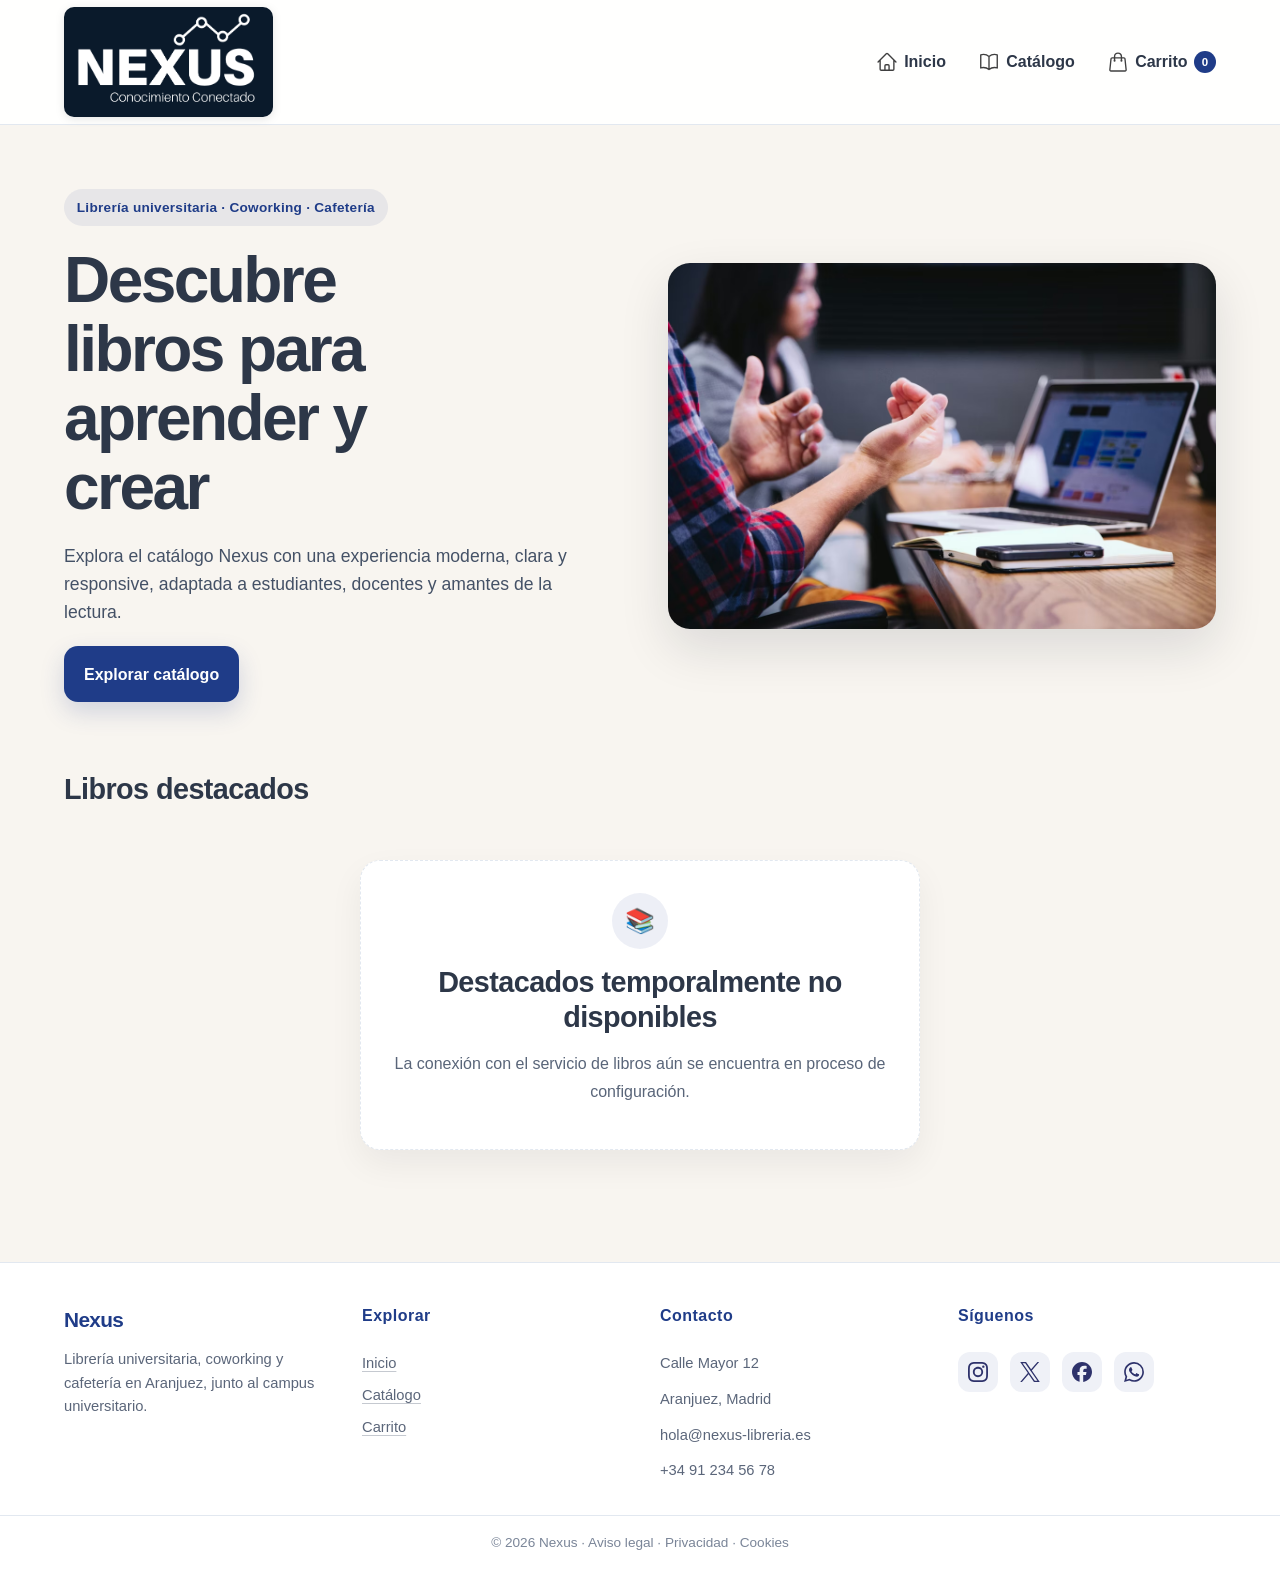
<file: Actividad 1/Proyecto/nexus-responsive/index.html>
<!DOCTYPE html>

<html lang="es">

  <head>
    <meta charset="UTF-8">
    <meta name="viewport" content="width=device-width, initial-scale=1.0">
    <title>Nexus - Librería Universitaria</title>
    <link rel="icon" type="image/x-icon" href="assets/img/logo/favicon.ico">
    <link rel="stylesheet" href="css/reset.css">
    <link rel="stylesheet" href="css/variables.css">
    <link rel="stylesheet" href="css/base.css">
    <link rel="stylesheet" href="css/layout.css">
    <link rel="stylesheet" href="css/components.css">
    <link rel="stylesheet" href="css/pages.css">
    <link rel="stylesheet" href="css/responsive.css">
  </head>

  <body>
    
    <!-- HEADER -->
    <header class="site-header">
      <div class="container header-content">
        <a href="index.html" class="logo" aria-label="Ir al inicio de Nexus">
          <img src="assets/img/logo/logo-01.png" alt="Logo Nexus">
        </a>

        <button class="nav-toggle" id="nav-toggle" aria-label="Abrir menú"><img src="assets/img/icons/bars-3.svg" class="icon" alt=""></button>

        <nav class="main-nav" id="main-nav" aria-label="Navegación principal">
          <ul class="nav-list">
            <li>
              <a href="index.html">
                <img src="assets/img/icons/homepage.svg" class="icon" alt="">
                <span>Inicio</span>
              </a>
            </li>
            <li>
              <a href="catalogo.html">
                <img src="assets/img/icons/bookstack.svg" class="icon" alt="">
                <span>Catálogo</span>
              </a>
            </li>
            <li>
              <a href="carrito.html" class="cart-link">
                <img src="assets/img/icons/shopping-cart.svg" class="icon" alt="Carrito">
                <span>Carrito</span>
                <span id="cart-count">0</span>
              </a>
            </li>
          </ul>
        </nav>
      </div>
    </header>

    <!-- MAIN -->
    <main>

      <!-- HERO -->
      <section class="hero">
        <div class="container hero-content">

          <div class="hero-text">
            <span class="hero-kicker">Librería universitaria · Coworking · Cafetería</span>

            <h1>Descubre libros para aprender y crear</h1>

            <p>
              Explora el catálogo Nexus con una experiencia moderna, clara y responsive,
              adaptada a estudiantes, docentes y amantes de la lectura.
            </p>

            <div class="hero-actions">
              <a href="catalogo.html" class="btn btn-primary">Explorar catálogo</a>
            </div>
          </div>

          <div class="hero-media">
            <img src="assets/img/hero/hero-books.jpg" alt="Espacio de trabajo y estudio con libros en Nexus">
          </div>

        </div>
      </section>

      <!-- DESTACADOS -->
      <section class="featured">
        <div class="container">
          <h2>Libros destacados</h2>

          <div id="featured-books" class="books-list">
            <!-- JS render -->
          </div>
        </div>
      </section>

    </main>

    <!-- FOOTER -->
    <footer class="site-footer">
      <div class="container footer-content">

        <div class="footer-column">
          <span class="footer-logo">Nexus</span>
          <p>
            Librería universitaria, coworking y cafetería en Aranjuez,
            junto al campus universitario.
          </p>
        </div>

        <div class="footer-column">
          <h3>Explorar</h3>
          <div class="footer-links">
            <a href="index.html">Inicio</a>
            <a href="catalogo.html">Catálogo</a>
            <a href="carrito.html">Carrito</a>
          </div>
        </div>

        <div class="footer-column">
          <h3>Contacto</h3>
          <p>Calle Mayor 12</p>
          <p>Aranjuez, Madrid</p>
          <p>hola@nexus-libreria.es</p>
          <p>+34 91 234 56 78</p>
        </div>

        <div class="footer-column">
          <h3>Síguenos</h3>
          <div class="footer-social">
            <a href="#" aria-label="Instagram"><img src="assets/img/icons/instagram.svg" alt="Instagram" class="social-icon"></a>
            <a href="#" aria-label="Twitter / X"><img src="assets/img/icons/x.svg" alt="X" class="social-icon"></a>
            <a href="#" aria-label="Facebook"><img src="assets/img/icons/facebook.svg" alt="Facebook" class="social-icon"></a>
            <a href="#" aria-label="WhatsApp"><img src="assets/img/icons/whatsapp.svg" alt="WhatsApp" class="social-icon"></a>
          </div>
        </div>

      </div>

      <div class="footer-bottom">
        © 2026 Nexus · Aviso legal · Privacidad · Cookies
      </div>
    </footer>

    <!-- JS -->
    <script src="js/config.js"></script>
    <script src="js/api.js"></script>
    <script src="js/storage.js"></script>
    <script src="js/ui.js"></script>
    <script src="js/main.js"></script>

  </body>
</html>
</file>
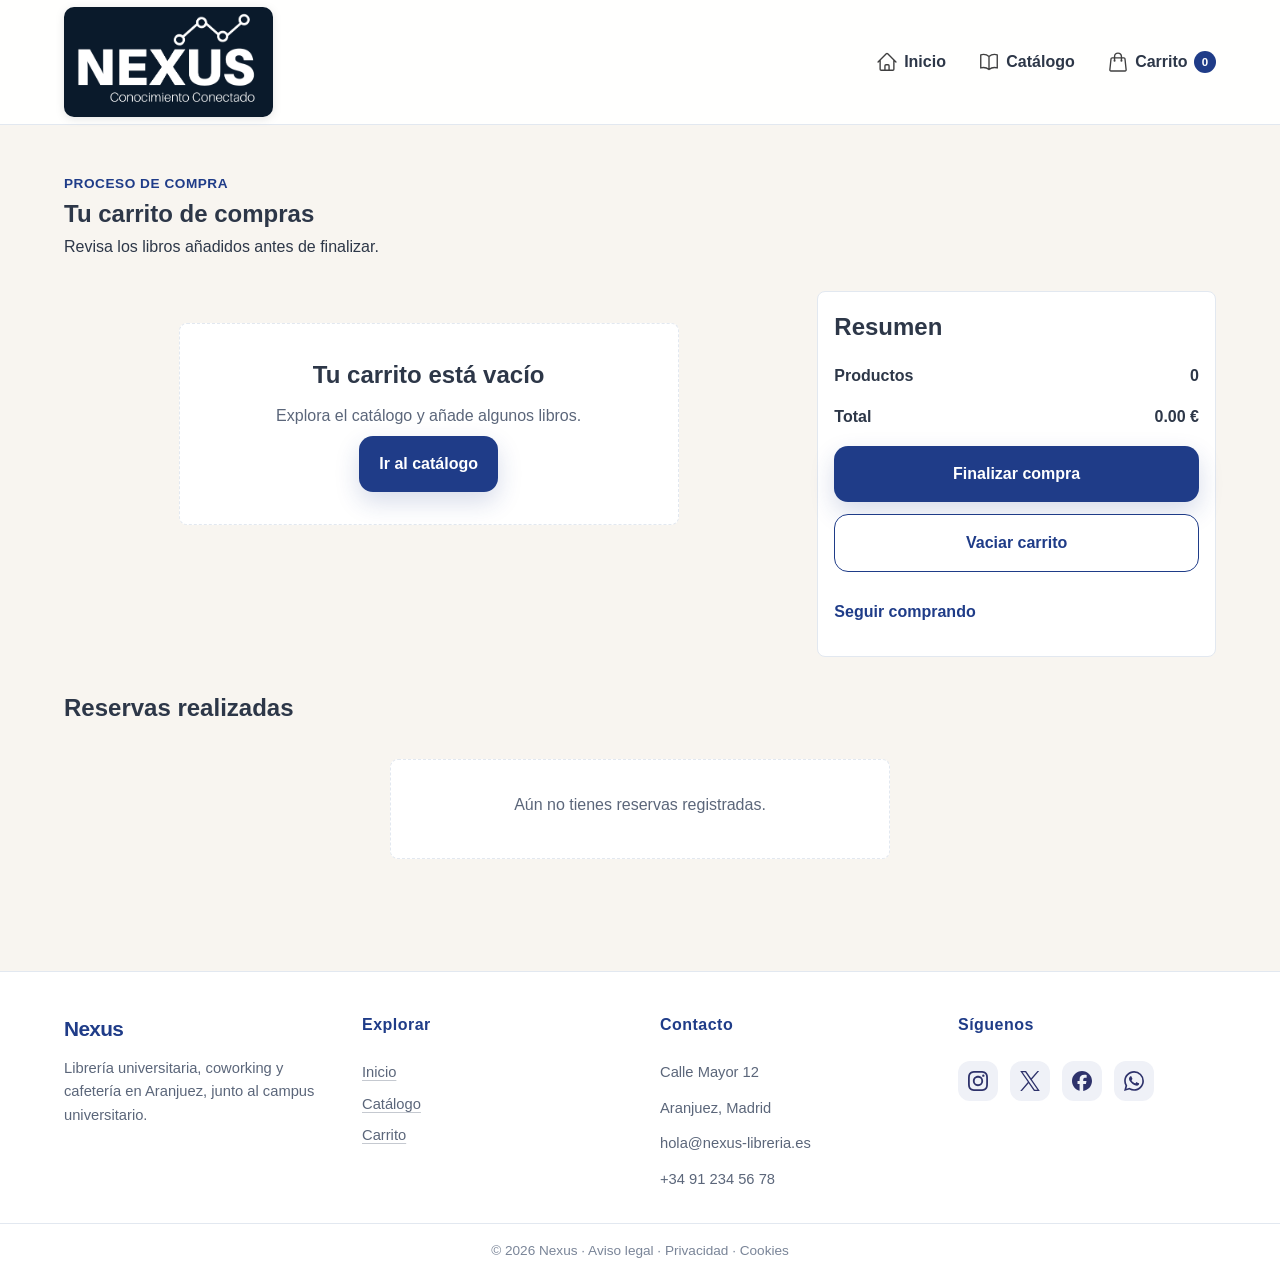
<file: Actividad 1/Proyecto/nexus-responsive/carrito.html>
<!DOCTYPE html>
<html lang="es">
<head>
  <meta charset="UTF-8">
  <meta name="viewport" content="width=device-width, initial-scale=1.0">
  <title>Carrito | Nexus</title>
  <link rel="icon" type="image/x-icon" href="assets/img/logo/favicon.ico">
  <link rel="stylesheet" href="css/reset.css">
  <link rel="stylesheet" href="css/variables.css">
  <link rel="stylesheet" href="css/base.css">
  <link rel="stylesheet" href="css/layout.css">
  <link rel="stylesheet" href="css/components.css">
  <link rel="stylesheet" href="css/pages.css">
  <link rel="stylesheet" href="css/responsive.css">
</head>
<body>

  <header class="site-header">
    <div class="container header-content">
      <a href="index.html" class="logo" aria-label="Ir al inicio de Nexus">
        <img src="assets/img/logo/logo-01.png" alt="Logo Nexus">
      </a>

      <button class="nav-toggle" id="nav-toggle" aria-label="Abrir menú"><img src="assets/img/icons/bars-3.svg" class="icon" alt=""></button>

      <nav class="main-nav" id="main-nav" aria-label="Navegación principal">
        <ul class="nav-list">
          <li>
            <a href="index.html">
              <img src="assets/img/icons/homepage.svg" class="icon" alt="">
              <span>Inicio</span>
            </a>
          </li>
          <li>
            <a href="catalogo.html">
              <img src="assets/img/icons/bookstack.svg" class="icon" alt="">
              <span>Catálogo</span>
            </a>
          </li>
          <li>
            <a href="carrito.html" class="cart-link">
              <img src="assets/img/icons/shopping-cart.svg" class="icon" alt="Carrito">
              <span>Carrito</span>
              <span id="cart-count">0</span>
            </a>
          </li>
        </ul>
      </nav>
    </div>
  </header>

  <main class="cart-page">
    <section class="page-hero page-hero--small">
      <div class="container">
        <p class="eyebrow">Proceso de compra</p>
        <h1>Tu carrito de compras</h1>
        <p>Revisa los libros añadidos antes de finalizar.</p>
      </div>
    </section>

    <section class="cart-section">
      <div class="container cart-layout">
        <div class="cart-items-panel">
          <div id="cart-items" class="cart-items"></div>

          <div id="cart-empty" class="empty-state hidden">
            <h2>Tu carrito está vacío</h2>
            <p>Explora el catálogo y añade algunos libros.</p>
            <a href="catalogo.html" class="btn btn-primary">Ir al catálogo</a>
          </div>
        </div>

        <aside class="cart-summary">
          <h2>Resumen</h2>

          <div class="summary-row">
            <span>Productos</span>
            <span id="summary-count">0</span>
          </div>

          <div class="summary-row">
            <span>Total</span>
            <span id="summary-total">0.00 €</span>
          </div>

          <div class="cart-summary__actions">
            <button id="checkout-btn" class="btn btn-primary" type="button">Finalizar compra</button>
            <button id="clear-cart-btn" class="btn btn-secondary" type="button">Vaciar carrito</button>
            <a href="catalogo.html" class="btn btn-link">Seguir comprando</a>
          </div>
        </aside>
      </div>
    </section>

    <section class="reservations-section">
      <div class="container">
        <h2>Reservas realizadas</h2>
        <div id="reservations-list" class="reservations-list"></div>
        <div id="reservations-empty" class="empty-state hidden">
          <p>Aún no tienes reservas registradas.</p>
        </div>
      </div>
    </section>
  </main>

  <!-- FOOTER -->
  <footer class="site-footer">
    <div class="container footer-content">

      <div class="footer-column">
        <span class="footer-logo">Nexus</span>
        <p>
          Librería universitaria, coworking y cafetería en Aranjuez,
          junto al campus universitario.
        </p>
      </div>

      <div class="footer-column">
        <h3>Explorar</h3>
        <div class="footer-links">
          <a href="index.html">Inicio</a>
          <a href="catalogo.html">Catálogo</a>
          <a href="carrito.html">Carrito</a>
        </div>
      </div>

      <div class="footer-column">
        <h3>Contacto</h3>
        <p>Calle Mayor 12</p>
        <p>Aranjuez, Madrid</p>
        <p>hola@nexus-libreria.es</p>
        <p>+34 91 234 56 78</p>
      </div>

      <div class="footer-column">
        <h3>Síguenos</h3>
        <div class="footer-social">
          <a href="#" aria-label="Instagram"><img src="assets/img/icons/instagram.svg" alt="Instagram" class="social-icon"></a>
          <a href="#" aria-label="Twitter / X"><img src="assets/img/icons/x.svg" alt="X" class="social-icon"></a>
          <a href="#" aria-label="Facebook"><img src="assets/img/icons/facebook.svg" alt="Facebook" class="social-icon"></a>
          <a href="#" aria-label="WhatsApp"><img src="assets/img/icons/whatsapp.svg" alt="WhatsApp" class="social-icon"></a>
        </div>
      </div>

    </div>

    <div class="footer-bottom">
      © 2026 Nexus · Aviso legal · Privacidad · Cookies
    </div>
  </footer>

  <script src="js/config.js"></script>
  <script src="js/api.js"></script>
  <script src="js/storage.js"></script>
  <script src="js/ui.js"></script>
  <script src="js/main.js"></script>
  <script src="js/carrito.js"></script>
</body>
</html>
</file>
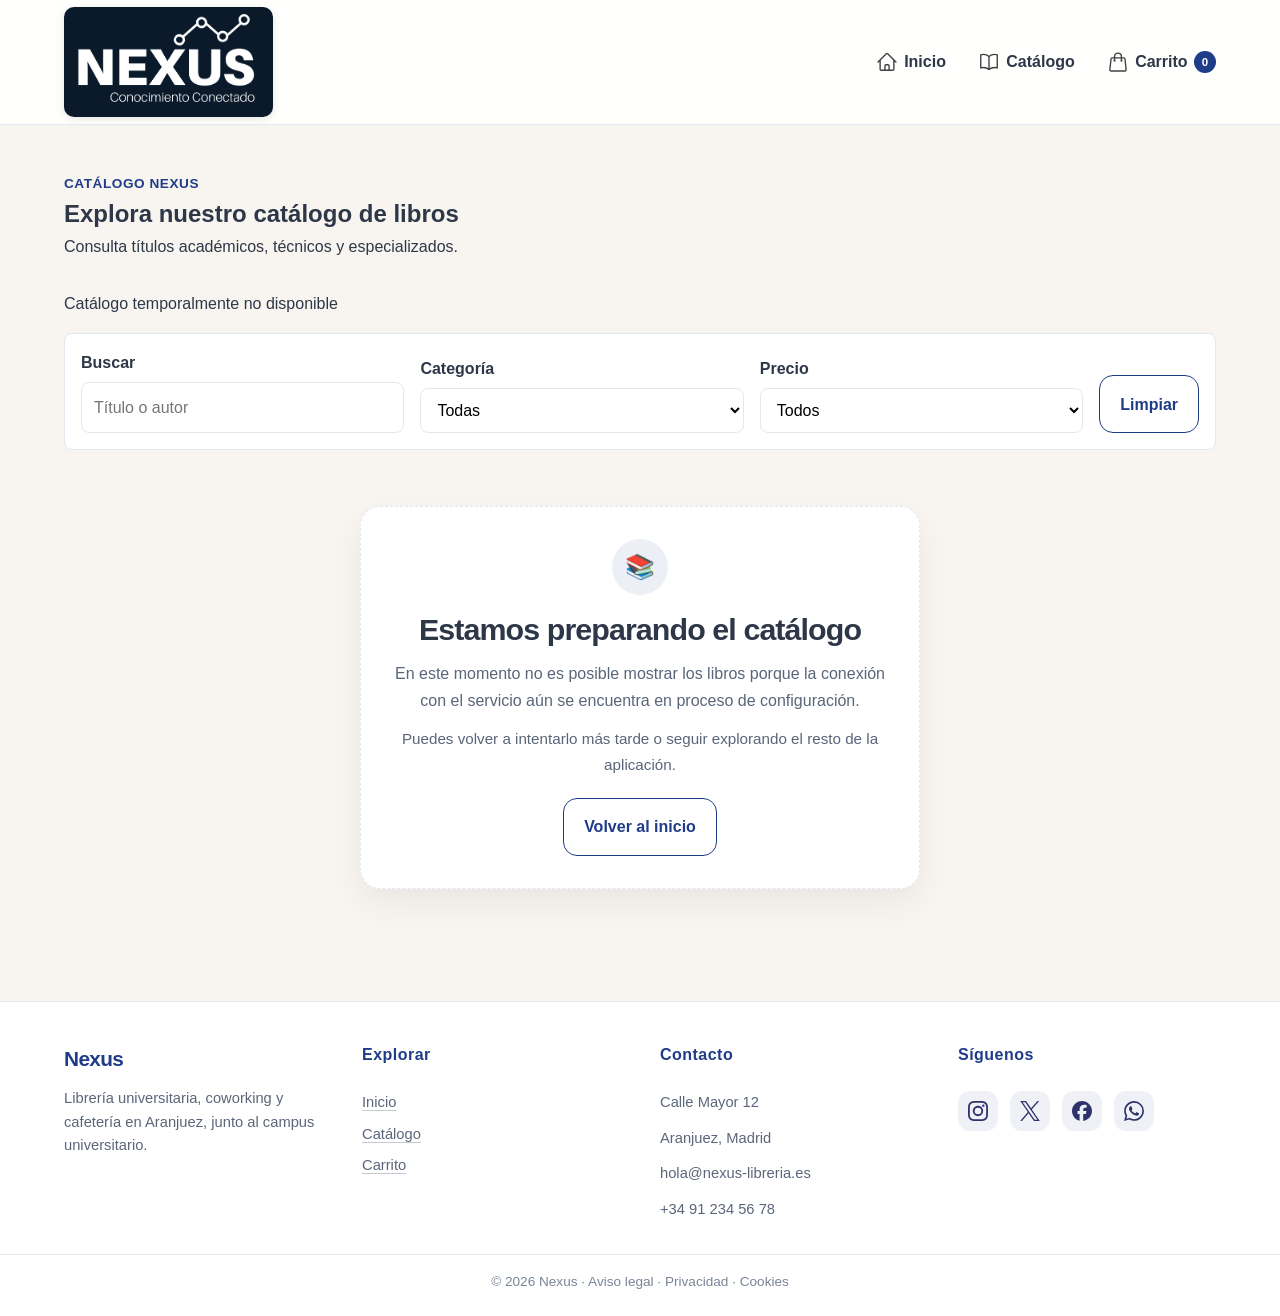
<file: Actividad 1/Proyecto/nexus-responsive/catalogo.html>
<!DOCTYPE html>
<html lang="es">
<head>
  <meta charset="UTF-8">
  <meta name="viewport" content="width=device-width, initial-scale=1.0">
  <title>Catálogo | Nexus</title>
  <link rel="icon" type="image/x-icon" href="assets/img/logo/favicon.ico">
  <link rel="stylesheet" href="css/reset.css">
  <link rel="stylesheet" href="css/variables.css">
  <link rel="stylesheet" href="css/base.css">
  <link rel="stylesheet" href="css/layout.css">
  <link rel="stylesheet" href="css/components.css">
  <link rel="stylesheet" href="css/pages.css">
  <link rel="stylesheet" href="css/responsive.css">
</head>
<body>

  <header class="site-header">
    <div class="container header-content">
      <a href="index.html" class="logo" aria-label="Ir al inicio de Nexus">
        <img src="assets/img/logo/logo-01.png" alt="Logo Nexus">
      </a>

      <button class="nav-toggle" id="nav-toggle" aria-label="Abrir menú"><img src="assets/img/icons/bars-3.svg" class="icon" alt=""></button>

      <nav class="main-nav" id="main-nav" aria-label="Navegación principal">
        <ul class="nav-list">
          <li>
            <a href="index.html">
              <img src="assets/img/icons/homepage.svg" class="icon" alt="">
              <span>Inicio</span>
            </a>
          </li>
          <li>
            <a href="catalogo.html">
              <img src="assets/img/icons/bookstack.svg" class="icon" alt="">
              <span>Catálogo</span>
            </a>
          </li>
          <li>
            <a href="carrito.html" class="cart-link">
              <img src="assets/img/icons/shopping-cart.svg" class="icon" alt="Carrito">
              <span>Carrito</span>
              <span id="cart-count">0</span>
            </a>
          </li>
        </ul>
      </nav>
    </div>
  </header>

  <main class="catalog-page">
    <section class="page-hero page-hero--small">
      <div class="container">
        <p class="eyebrow">Catálogo Nexus</p>
        <h1>Explora nuestro catálogo de libros</h1>
        <p>Consulta títulos académicos, técnicos y especializados.</p>
      </div>
    </section>

    <section class="catalog-controls">
      <div class="container">
        <div class="catalog-controls__top">
          <p id="results-count">Mostrando 0 libros</p>
        </div>

        <div class="filters-panel">
          <div class="filter-group">
            <label for="search-input">Buscar</label>
            <input type="text" id="search-input" placeholder="Título o autor">
          </div>

          <div class="filter-group">
            <label for="category-filter">Categoría</label>
            <select id="category-filter">
              <option value="">Todas</option>
            </select>
          </div>

          <div class="filter-group">
            <label for="price-filter">Precio</label>
            <select id="price-filter">
              <option value="">Todos</option>
              <option value="0-20">Hasta 20 €</option>
              <option value="20-40">20 € a 40 €</option>
              <option value="40+">Más de 40 €</option>
            </select>
          </div>

          <div class="filter-group filter-group--actions">
            <button id="clear-filters" class="btn btn-secondary" type="button">Limpiar</button>
          </div>
        </div>
      </div>
    </section>

    <section class="catalog-results">
      <div class="container">
        <div id="books-list" class="books-list"></div>
        <div id="empty-state" class="hidden"></div>
      </div>
    </section>
  </main>

  <!-- FOOTER -->
  <footer class="site-footer">
    <div class="container footer-content">

      <div class="footer-column">
        <span class="footer-logo">Nexus</span>
        <p>
          Librería universitaria, coworking y cafetería en Aranjuez,
          junto al campus universitario.
        </p>
      </div>

      <div class="footer-column">
        <h3>Explorar</h3>
        <div class="footer-links">
          <a href="index.html">Inicio</a>
          <a href="catalogo.html">Catálogo</a>
          <a href="carrito.html">Carrito</a>
        </div>
      </div>

      <div class="footer-column">
        <h3>Contacto</h3>
        <p>Calle Mayor 12</p>
        <p>Aranjuez, Madrid</p>
        <p>hola@nexus-libreria.es</p>
        <p>+34 91 234 56 78</p>
      </div>

      <div class="footer-column">
        <h3>Síguenos</h3>
        <div class="footer-social">
          <a href="#" aria-label="Instagram"><img src="assets/img/icons/instagram.svg" alt="Instagram" class="social-icon"></a>
          <a href="#" aria-label="Twitter / X"><img src="assets/img/icons/x.svg" alt="X" class="social-icon"></a>
          <a href="#" aria-label="Facebook"><img src="assets/img/icons/facebook.svg" alt="Facebook" class="social-icon"></a>
          <a href="#" aria-label="WhatsApp"><img src="assets/img/icons/whatsapp.svg" alt="WhatsApp" class="social-icon"></a>
        </div>
      </div>

    </div>

    <div class="footer-bottom">
      © 2026 Nexus · Aviso legal · Privacidad · Cookies
    </div>
  </footer>

  <script src="js/config.js"></script>
  <script src="js/api.js"></script>
  <script src="js/storage.js"></script>
  <script src="js/ui.js"></script>
  <script src="js/main.js"></script>
  <script src="js/catalogo.js"></script>
</body>
</html>
</file>
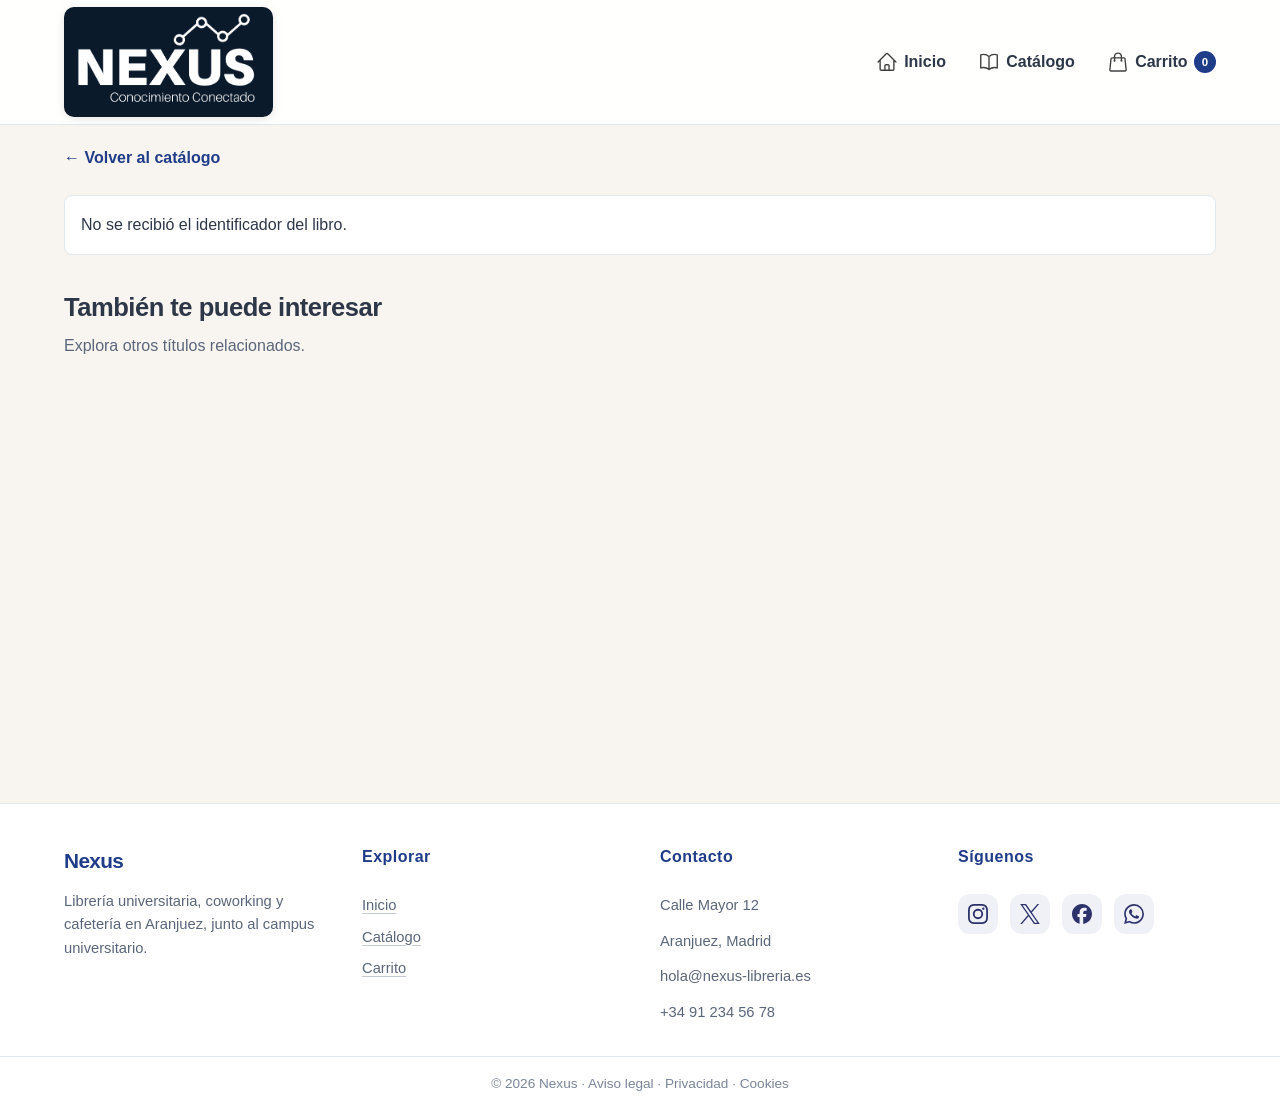
<file: Actividad 1/Proyecto/nexus-responsive/detalle.html>
<!DOCTYPE html>
<html lang="es">
<head>
  <meta charset="UTF-8">
  <meta name="viewport" content="width=device-width, initial-scale=1.0">
  <title>Detalle del libro | Nexus</title>
  <link rel="icon" type="image/x-icon" href="assets/img/logo/favicon.ico">
  <link rel="stylesheet" href="css/reset.css">
  <link rel="stylesheet" href="css/variables.css">
  <link rel="stylesheet" href="css/base.css">
  <link rel="stylesheet" href="css/layout.css">
  <link rel="stylesheet" href="css/components.css">
  <link rel="stylesheet" href="css/pages.css">
  <link rel="stylesheet" href="css/responsive.css">
</head>
<body>

  <header class="site-header">
    <div class="container header-content">
      <a href="index.html" class="logo" aria-label="Ir al inicio de Nexus">
        <img src="assets/img/logo/logo-01.png" alt="Logo Nexus">
      </a>

      <button class="nav-toggle" id="nav-toggle" aria-label="Abrir menú"><img src="assets/img/icons/bars-3.svg" class="icon" alt=""></button>

      <nav class="main-nav" id="main-nav" aria-label="Navegación principal">
        <ul class="nav-list">
          <li>
            <a href="index.html">
              <img src="assets/img/icons/homepage.svg" class="icon" alt="">
              <span>Inicio</span>
            </a>
          </li>
          <li>
            <a href="catalogo.html">
              <img src="assets/img/icons/bookstack.svg" class="icon" alt="">
              <span>Catálogo</span>
            </a>
          </li>
          <li>
            <a href="carrito.html" class="cart-link">
              <img src="assets/img/icons/shopping-cart.svg" class="icon" alt="Carrito">
              <span>Carrito</span>
              <span id="cart-count">0</span>
            </a>
          </li>
        </ul>
      </nav>
    </div>
  </header>

  <main class="detail-page">
    <section class="breadcrumb-section">
      <div class="container">
        <a href="catalogo.html" class="back-link">← Volver al catálogo</a>
      </div>
    </section>

    <section class="book-detail">
      <div class="container">
        <article id="book-detail-content" class="book-detail-card">
          <p>Cargando detalle del libro...</p>
        </article>
      </div>
    </section>

    <section class="related-books">
      <div class="container">
        <div class="section-heading">
          <h2>También te puede interesar</h2>
          <p>Explora otros títulos relacionados.</p>
        </div>

        <div id="related-books-list" class="books-list"></div>
      </div>
    </section>
  </main>

  <!-- FOOTER -->
  <footer class="site-footer">
    <div class="container footer-content">

      <div class="footer-column">
        <span class="footer-logo">Nexus</span>
        <p>
          Librería universitaria, coworking y cafetería en Aranjuez,
          junto al campus universitario.
        </p>
      </div>

      <div class="footer-column">
        <h3>Explorar</h3>
        <div class="footer-links">
          <a href="index.html">Inicio</a>
          <a href="catalogo.html">Catálogo</a>
          <a href="carrito.html">Carrito</a>
        </div>
      </div>

      <div class="footer-column">
        <h3>Contacto</h3>
        <p>Calle Mayor 12</p>
        <p>Aranjuez, Madrid</p>
        <p>hola@nexus-libreria.es</p>
        <p>+34 91 234 56 78</p>
      </div>

      <div class="footer-column">
        <h3>Síguenos</h3>
        <div class="footer-social">
          <a href="#" aria-label="Instagram"><img src="assets/img/icons/instagram.svg" alt="Instagram" class="social-icon"></a>
          <a href="#" aria-label="Twitter / X"><img src="assets/img/icons/x.svg" alt="X" class="social-icon"></a>
          <a href="#" aria-label="Facebook"><img src="assets/img/icons/facebook.svg" alt="Facebook" class="social-icon"></a>
          <a href="#" aria-label="WhatsApp"><img src="assets/img/icons/whatsapp.svg" alt="WhatsApp" class="social-icon"></a>
        </div>
      </div>

    </div>

    <div class="footer-bottom">
      © 2026 Nexus · Aviso legal · Privacidad · Cookies
    </div>
  </footer>

  <script src="js/config.js"></script>
  <script src="js/api.js"></script>
  <script src="js/ui.js"></script>
  <script src="js/storage.js"></script>
  <script src="js/main.js"></script>
  <script src="js/detalle.js"></script>
</body>
</html>
</file>
<file: Actividad 1/Proyecto/nexus-responsive/css/variables.css>
:root {
  --color-primary: #1F3C88;
  --color-secondary: #C97B63;
  --color-bg: #F8F5F0;
  --color-text: #2D3748;
  --color-border: #E2E8F0;

  --spacing: 16px;
  --radius: 8px;
}
</file>
<file: Actividad 1/Proyecto/nexus-responsive/css/base.css>
body {
  font-family: Arial, sans-serif;
  background: var(--color-bg);
  color: var(--color-text);
  margin: 0;
  line-height: 1.6;
}

main {
  overflow-x: hidden;
}

.container {
  width: min(90%, 1200px);
  margin: 0 auto;
}

img {
  max-width: 100%;
  display: block;
}

h1, h2, h3, p {
  margin-top: 0;
}

.eyebrow {
  color: var(--color-primary);
  font-weight: 700;
  text-transform: uppercase;
  letter-spacing: 0.04em;
  font-size: 0.85rem;
}

:focus-visible {
  outline: 3px solid #C97B63;
  outline-offset: 2px;
}

button:focus-visible,
a:focus-visible {
  outline: 3px solid #C97B63;
}

img {
  border-radius: 10px;
}
</file>
<file: Actividad 1/Proyecto/nexus-responsive/css/layout.css>
.site-header {
  background: rgba(255, 255, 255, 0.92);
  border-bottom: 1px solid var(--color-border);
  position: sticky;
  top: 0;
  z-index: 50;
  backdrop-filter: blur(10px);
}

.logo {
  display: inline-flex;
  align-items: center;
  text-decoration: none;
  box-shadow: 14px;
  height: 110px;
}

.logo img {
  height: 100%;
  width: auto;
  display: block;
  object-fit: contain;
  filter: drop-shadow(0 2px 4px rgba(0,0,0,0.1));
}

.header-content {
  position: relative;
  display: flex;
  justify-content: space-between;
  align-items: center;
  padding: 0.45rem 0;
  gap: 1rem;
}

.nav-toggle {
  display: inline-flex;
  align-items: center;
  justify-content: center;
  width: 44px;
  height: 44px;
  background: #eef2f7;
  border: none;
  border-radius: 12px;
  cursor: pointer;
  color: var(--color-primary);
  transition: 0.2s ease;
}

.nav-toggle:hover {
  background: #e3eaf5;
}

.main-nav {
  display: none;
  position: absolute;
  top: calc(100% + 0.6rem);
  left: 0;
  width: 100%;
  background: #ffffff;
  border: 1px solid var(--color-border);
  border-radius: 18px;
  box-shadow: 0 16px 36px rgba(15, 23, 42, 0.08);
  z-index: 40;
  overflow: hidden;
}

.main-nav.is-open {
  display: block;
}

.nav-list {
  display: flex;
  flex-direction: column;
  margin: 0;
  padding: 0.5rem 1rem;
}

.nav-list li {
  list-style: none;
}

.nav-list li + li {
  border-top: 1px solid var(--color-border);
}

.nav-list a {
  display: flex;
  align-items: center;
  gap: 0.4rem;
  padding: 1rem 0.25rem;
  text-decoration: none;
  color: var(--color-text);
  font-weight: 700;
  font-size: 1rem;
}

.nav-list .icon {
  opacity: 0.75;
  flex-shrink: 0;
}

.nav-list a:hover {
  color: var(--color-primary);
}

.hero {
  padding: 4rem 0 3rem;
}

.hero-content {
  display: flex;
  flex-direction: column;
  gap: 2.25rem;
  align-items: center;
}

.hero-text {
  display: flex;
  flex-direction: column;
  gap: 1.25rem;
}

.hero-kicker {
  display: inline-flex;
  align-self: flex-start;
  background: rgba(31, 60, 136, 0.08);
  color: var(--color-primary);
  padding: 0.45rem 0.8rem;
  border-radius: 999px;
  font-size: 0.85rem;
  font-weight: 700;
  letter-spacing: 0.02em;
}

.hero-text h1 {
  font-size: clamp(2.2rem, 5vw, 4rem);
  line-height: 1.08;
  letter-spacing: -0.04em;
  max-width: 12ch;
  margin: 0;
}

.hero-text p {
  font-size: 1.1rem;
  color: #445166;
  max-width: 56ch;
  margin: 0;
}

.hero-actions {
  display: flex;
  flex-direction: column;
  gap: 0.9rem;
  width: 100%;
}

.hero-media img {
  width: 100%;
  border-radius: 22px;
  object-fit: cover;
  box-shadow: 0 20px 50px rgba(15, 23, 42, 0.12);
}

.page-hero {
  padding: 3rem 0 1.5rem;
}

.page-hero--small {
  padding-bottom: 1rem;
}

.books-list {
  display: flex;
  flex-direction: column;
  gap: 1.25rem;
}

/* --- Footer --- */
.site-footer {
  margin-top: 3rem;
  padding: 2.5rem 0 1.5rem;
  background: #ffffff;
  border-top: 1px solid var(--color-border);
}

.footer-content {
  display: flex;
  flex-direction: column;
  gap: 2rem;
}

.footer-column {
  display: flex;
  flex-direction: column;
  gap: 0.75rem;
}

.footer-logo {
  font-size: 1.3rem;
  font-weight: 700;
  color: var(--color-primary);
  letter-spacing: -0.03em;
}

.footer-column p {
  color: #5b667a;
  font-size: 0.92rem;
  line-height: 1.6;
  margin: 0;
}

.footer-column h3 {
  font-size: 1rem;
  font-weight: 700;
  letter-spacing: 0.03em;
  color: var(--color-primary);
  margin: 0 0 0.75rem;
}

.footer-links {
  display: flex;
  flex-direction: column;
  gap: 0.5rem;
}

.footer-links a {
  text-decoration: underline;
  text-decoration-color: rgba(91, 102, 122, 0.35);
  text-underline-offset: 3px;
  color: #5b667a;
  font-size: 0.92rem;
  font-weight: 500;
  transition: color 0.2s ease, transform 0.2s ease, text-decoration-color 0.2s ease;
}

.footer-links a:hover {
  color: var(--color-primary);
  text-decoration-color: var(--color-primary);
  transform: translateX(3px);
}

.footer-social {
  display: flex;
  flex-direction: row;
  gap: 0.75rem;
}

.footer-social a {
  width: 40px;
  height: 40px;
  border-radius: 12px;
  background: rgba(31, 60, 136, 0.07);
  display: flex;
  align-items: center;
  justify-content: center;
  transition: background 0.2s ease, transform 0.2s ease;
}

.footer-social a:hover {
  background: rgba(31, 60, 136, 0.16);
  transform: translateY(-2px);
}

.social-icon {
  width: 20px;
  height: 20px;
  border-radius: 0;
  filter: invert(19%) sepia(55%) saturate(900%) hue-rotate(202deg) brightness(90%) contrast(95%);
}

.footer-bottom {
  margin-top: 2rem;
  padding-top: 1rem;
  border-top: 1px solid var(--color-border);
  text-align: center;
  font-size: 0.85rem;
  color: #7a8598;
}
</file>
<file: Actividad 1/Proyecto/nexus-responsive/css/components.css>
/* =============================================
   COMPONENTS — Nexus Librería Universitaria
   ============================================= */

   /* --- Buttons --- */
.btn {
  display: inline-flex;
  justify-content: center;
  align-items: center;
  padding: 0.95rem 1.25rem;
  border: none;
  border-radius: 14px;
  cursor: pointer;
  text-decoration: none;
  font-weight: 700;
  transition: transform 0.2s ease, opacity 0.2s ease, box-shadow 0.2s ease;
}

.btn:hover {
  transform: translateY(-1px);
  opacity: 0.9;
}

.btn-primary {
  background: var(--color-primary);
  color: #ffffff;
  box-shadow: 0 10px 24px rgba(31, 60, 136, 0.18);
}

.btn-primary:hover {
  opacity: 0.92;
}

.btn-secondary {
  background: #ffffff;
  color: var(--color-primary);
  border: 1px solid var(--color-primary);
}

.btn-secondary:hover {
  background: #f4f7fb;
}

.btn-sm {
  padding: 0.45rem 0.75rem;
  font-size: 0.8rem;
}

.btn-link {
  background: transparent;
  color: var(--color-primary);
  padding-left: 0;
  padding-right: 0;
  justify-content: flex-start;
}

/* --- Icons --- */
.icon {
  width: 22px;
  height: 22px;
  border-radius: 0;
}

/* --- Cart link badge --- */
.cart-link {
  display: inline-flex;
  align-items: center;
  gap: 0.45rem;
  font-weight: 700;
}

#cart-count {
  display: inline-flex;
  align-items: center;
  justify-content: center;
  min-width: 22px;
  height: 22px;
  background: var(--color-primary);
  color: #ffffff;
  font-size: 0.72rem;
  font-weight: 700;
  padding: 0 6px;
  border-radius: 999px;
}

/* --- Book Card --- */
.book-card {
  background: #ffffff;
  border: 1px solid var(--color-border);
  border-radius: 18px;
  overflow: hidden;
  display: flex;
  flex-direction: column;
  transition: transform 0.25s ease, box-shadow 0.25s ease;
}

.book-card:hover {
  transform: translateY(-6px);
  box-shadow: 0 18px 38px rgba(15, 23, 42, 0.12);
}

.book-card__image-link {
  display: block;
  overflow: hidden;
}

.book-card__image {
  width: 100%;
  height: 260px;
  object-fit: cover;
  transition: transform 0.3s ease;
}

.book-card:hover .book-card__image {
  transform: scale(1.05);
}

.book-card__content {
  padding: 1rem 1rem 1.2rem;
  display: flex;
  flex-direction: column;
  gap: 0.5rem;
  flex: 1;
}

.book-card__category {
  font-size: 0.75rem;
  font-weight: 700;
  color: var(--color-primary);
  background: rgba(31, 60, 136, 0.08);
  padding: 4px 8px;
  border-radius: 999px;
  align-self: flex-start;
}

.book-card__title {
  font-size: 1.05rem;
  font-weight: 700;
  margin: 0;
  line-height: 1.3;
}

.book-card__author {
  font-size: 0.9rem;
  color: #5b667a;
  margin: 0;
}

.book-card__footer {
  margin-top: auto;
  display: flex;
  justify-content: space-between;
  align-items: center;
}

.book-card__price {
  font-weight: 700;
  color: var(--color-secondary);
  margin: 0;
}

.book-card__actions {
  display: flex;
  flex-direction: column;
  gap: 0.75rem;
  margin-top: auto;
}

/* --- Empty / state cards --- */
.empty-state {
  text-align: center;
  background: #ffffff;
  border: 1px dashed var(--color-border);
  padding: 2rem 1.5rem;
  border-radius: var(--radius);
  max-width: 500px;
  margin: 2rem auto;
}

.empty-state h2 { margin-bottom: 0.5rem; }
.empty-state p  { margin-bottom: 0.5rem; color: #5b667a; }

.state-card {
  background: #ffffff;
  border: 1px solid var(--color-border);
  border-radius: 20px;
  padding: 2rem 1.5rem;
  max-width: 560px;
  margin: 2rem auto;
  text-align: center;
  box-shadow: 0 14px 34px rgba(15, 23, 42, 0.06);
}

.state-card--loading { border-style: solid; }
.state-card--info    { border-style: dashed; }

.state-card__icon {
  width: 56px;
  height: 56px;
  margin: 0 auto 1rem;
  border-radius: 999px;
  display: flex;
  align-items: center;
  justify-content: center;
  background: rgba(31, 60, 136, 0.08);
  color: var(--color-primary);
  font-size: 1.5rem;
  font-weight: 700;
}

.state-card h2 {
  margin-bottom: 0.75rem;
  font-size: 1.9rem;
  line-height: 1.2;
  letter-spacing: -0.03em;
}

.state-card p {
  margin: 0 0 0.75rem;
  color: #596579;
  line-height: 1.7;
}

.state-card__hint { font-size: 0.95rem; color: #7a8598; }

.state-card__actions {
  margin-top: 1.25rem;
  display: flex;
  justify-content: center;
}

/* --- Loading dots --- */
.loading-dots {
  display: inline-flex;
  gap: 0.35rem;
  align-items: center;
  justify-content: center;
  margin-top: 0.5rem;
}

.loading-dots span {
  width: 8px;
  height: 8px;
  border-radius: 999px;
  background: var(--color-primary);
  opacity: 0.35;
  animation: pulseDots 1.2s infinite ease-in-out;
}

.loading-dots span:nth-child(2) { animation-delay: 0.2s; }
.loading-dots span:nth-child(3) { animation-delay: 0.4s; }

@keyframes pulseDots {
  0%, 80%, 100% { transform: scale(0.85); opacity: 0.3; }
  40%            { transform: scale(1);    opacity: 1;   }
}

/* --- Toast notification --- */
.toast-message {
  position: fixed;
  left: 50%;
  bottom: 1.5rem;
  transform: translateX(-50%) translateY(20px);
  background: var(--color-primary);
  color: #ffffff;
  padding: 0.85rem 1.2rem;
  border-radius: 12px;
  box-shadow: 0 14px 34px rgba(15, 23, 42, 0.18);
  z-index: 100;
  font-weight: 700;
  text-align: center;
  max-width: 90%;
  opacity: 0;
  animation: toastIn 0.3s ease forwards;
}

@keyframes toastIn {
  to { opacity: 1; transform: translateX(-50%) translateY(0); }
}

/* --- Danger button (Eliminar, acciones destructivas) --- */
.btn-danger {
  background: #fee2e2;
  color: #b91c1c;
  border: 1px solid #fca5a5;
}

.btn-danger:hover {
  background: #fecaca;
  opacity: 1;
}

/* --- Utility --- */
.hidden { display: none; }
</file>
<file: Actividad 1/Proyecto/nexus-responsive/css/pages.css>
.featured {
  padding: 1rem 0 2rem;
}

.catalog-page {
  min-height: 70vh;
}

.catalog-controls {
  padding: 1rem 0 1.5rem;
}

.catalog-controls__top {
  margin-bottom: 1rem;
}

.filters-panel {
  display: flex;
  flex-direction: column;
  gap: 1rem;
  background: #ffffff;
  border: 1px solid var(--color-border);
  border-radius: var(--radius);
  padding: 1rem;
}

.filter-group {
  display: flex;
  flex-direction: column;
  gap: 0.4rem;
}

.filter-group label {
  font-weight: 600;
}

.filter-group input,
.filter-group select {
  padding: 0.75rem;
  border: 1px solid var(--color-border);
  border-radius: var(--radius);
  font: inherit;
  background: #ffffff;
}

.catalog-results {
  padding-bottom: 2rem;
}

.detail-page {
  min-height: 70vh;
}

.breadcrumb-section {
  padding: 1.25rem 0 0;
}

.back-link {
  color: var(--color-primary);
  text-decoration: none;
  font-weight: 600;
}

.book-detail {
  padding: 1.5rem 0 2rem;
}

.book-detail-card {
  display: flex;
  flex-direction: column;
  gap: 1.5rem;
  background: #ffffff;
  border: 1px solid var(--color-border);
  border-radius: var(--radius);
  padding: 1rem;
}

.book-detail__media img {
  width: 100%;
  max-height: 520px;
  object-fit: cover;
  border-radius: var(--radius);
}

.book-detail__info {
  display: flex;
  flex-direction: column;
  gap: 0.9rem;
}

.book-detail__price {
  font-size: 1.4rem;
  font-weight: 700;
  color: var(--color-secondary);
  margin: 0;
}

.book-author,
.book-description {
  margin: 0;
}

.book-meta {
  margin: 0;
  padding-left: 1.2rem;
}

.book-detail__actions {
  display: flex;
  flex-direction: column;
  gap: 0.75rem;
}

.related-books {
  padding-bottom: 2rem;
}

.cart-page {
  min-height: 70vh;
}

.cart-section {
  padding: 1rem 0 2rem;
}

.cart-layout {
  display: flex;
  flex-direction: column;
  gap: 1.5rem;
}

.cart-items {
  display: flex;
  flex-direction: column;
  gap: 1rem;
}

.cart-item,
.reservation-item {
  background: #ffffff;
  border: 1px solid var(--color-border);
  border-radius: var(--radius);
  padding: 1rem;
  display: flex;
  flex-direction: column;
  gap: 1rem;
}

.cart-item__media img,
.reservation-item__media img {
  width: 100%;
  max-width: 180px;
  border-radius: var(--radius);
}

.cart-item__info,
.cart-item__actions,
.reservation-item__info {
  display: flex;
  flex-direction: column;
  gap: 0.5rem;
}

.cart-summary {
  background: #ffffff;
  border: 1px solid var(--color-border);
  border-radius: var(--radius);
  padding: 1rem;
  display: flex;
  flex-direction: column;
  gap: 1rem;
}

.summary-row {
  display: flex;
  justify-content: space-between;
  gap: 1rem;
  font-weight: 600;
}

.cart-summary__actions {
  display: flex;
  flex-direction: column;
  gap: 0.75rem;
}

.btn-link {
  background: transparent;
  color: var(--color-primary);
  padding-left: 0;
  padding-right: 0;
  justify-content: flex-start;
}

.reservations-section {
  padding-bottom: 2rem;
}

.reservations-list {
  display: flex;
  flex-direction: column;
  gap: 1rem;
}

.featured h2 {
  margin-bottom: 1rem;
  font-size: 1.8rem;
  letter-spacing: -0.02em;
}

.section-heading {
  margin-bottom: 1.5rem;
}

.section-heading h2 {
  font-size: 1.6rem;
  letter-spacing: -0.02em;
  margin-bottom: 0.35rem;
}

.section-heading p {
  color: #5b667a;
  margin: 0;
}

/* --- Book Detail - rendered layout --- */
.detail-layout {
  display: flex;
  flex-direction: column;
  gap: 1.75rem;
}

.detail-media img {
  width: 100%;
  max-height: 420px;
  object-fit: cover;
  border-radius: var(--radius);
  box-shadow: 0 8px 24px rgba(15, 23, 42, 0.1);
}

.detail-info {
  display: flex;
  flex-direction: column;
}

.detail-category {
  display: inline-flex;
  align-self: flex-start;
  font-size: 0.75rem;
  font-weight: 700;
  color: var(--color-primary);
  background: rgba(31, 60, 136, 0.08);
  padding: 4px 10px;
  border-radius: 999px;
  margin-bottom: 0.65rem;
}

.detail-title {
  font-size: clamp(1.5rem, 4vw, 2.2rem);
  font-weight: 700;
  letter-spacing: -0.03em;
  line-height: 1.1;
  margin: 0 0 1rem;
}

.detail-meta {
  display: flex;
  flex-direction: column;
  gap: 0.35rem;
  background: rgba(31, 60, 136, 0.04);
  border: 1px solid var(--color-border);
  border-radius: var(--radius);
  padding: 0.85rem 1rem;
  margin-bottom: 1.1rem;
}

.detail-author {
  color: #5b667a;
  font-size: 0.95rem;
  margin: 0;
}

.detail-price {
  font-size: 1.45rem;
  font-weight: 700;
  color: var(--color-secondary);
  margin: 0;
}

.detail-description {
  color: #445166;
  line-height: 1.75;
  margin: 0 0 1.75rem;
}

.detail-actions {
  display: flex;
  flex-direction: column;
  gap: 0.75rem;
}
</file>
<file: Actividad 1/Proyecto/nexus-responsive/css/responsive.css>
/* =============================================
   RESPONSIVE — Mobile First
   Breakpoints: 768px (tablet) · 1024px (desktop)
   ============================================= */

@media (min-width: 768px) {

  /* --- Footer: 2 columnas en tablet
     basis = (100% - 1 gap) / 2 con gap 2.5rem */
  .footer-content {
    flex-direction: row;
    flex-wrap: wrap;
    gap: 2.5rem;
  }

  .footer-column {
    flex: 1 1 calc(50% - 1.25rem);
    max-width: calc(50% - 1.25rem);
  }

  /* --- Header nav --- */
  .nav-toggle {
    display: none;
  }

  .main-nav {
    display: block;
    position: static;
    width: auto;
    background: transparent;
    border: 0;
    border-radius: 0;
    box-shadow: none;
    overflow: visible;
  }

  .nav-list {
    flex-direction: row;
    align-items: center;
    gap: 2rem;
    padding: 0;
  }

  .nav-list li + li {
    border-top: 0;
  }

  .nav-list a {
    padding: 0;
    font-size: 1rem;
  }

  /* --- Hero --- */
  .hero-content {
    flex-direction: row;
    align-items: center;
    gap: 3.5rem;
  }

  .hero-text,
  .hero-media {
    flex: 1;
  }

  .hero-actions {
    flex-direction: row;
    width: auto;
  }

  /* --- Book grid: 2 columnas en tablet ---
     Con border-box: flex-basis incluye borde y padding.
     basis = (100% - 1 gap) / 2 exacto */
  .books-list {
    flex-direction: row;
    flex-wrap: wrap;
  }

  .book-card {
    flex: 1 1 calc(50% - 0.625rem);
    max-width: calc(50% - 0.625rem);
  }

  /* --- Book card actions --- */
  .book-card__actions {
    flex-direction: row;
  }

  /* --- Filters --- */
  .filters-panel {
    flex-direction: row;
    flex-wrap: wrap;
    align-items: end;
  }

  .filter-group {
    flex: 1 1 220px;
  }

  .filter-group--actions {
    flex: 0 0 auto;
  }

  /* --- Book detail --- */
  .book-detail-card {
    flex-direction: row;
    align-items: flex-start;
  }

  .book-detail__media,
  .book-detail__info {
    flex: 1;
  }

  .book-detail__actions {
    flex-direction: row;
  }

  /* --- Detail rendered layout --- */
  .detail-layout {
    flex-direction: row;
    align-items: flex-start;
  }

  .detail-media,
  .detail-info {
    flex: 1;
  }

  .detail-actions {
    flex-direction: row;
  }

  /* --- Cart items --- */
  .cart-item,
  .reservation-item {
    flex-direction: row;
    align-items: center;
  }

  .cart-item__media,
  .reservation-item__media {
    flex: 0 0 160px;
  }

  .cart-item__info,
  .reservation-item__info {
    flex: 1;
  }

  .cart-item__actions {
    flex: 0 0 180px;
    align-items: flex-end;
  }
}

@media (min-width: 1024px) {

  /* --- Footer: 4 columnas en desktop
     basis = (100% - 3 gaps) / 4 con gap 2.5rem */
  .footer-column {
    flex: 1 1 calc(25% - 1.875rem);
    max-width: calc(25% - 1.875rem);
  }

  /* --- Book grid: 3 columnas en desktop */
  .book-card {
    flex: 1 1 calc(33.333% - 0.834rem);
    max-width: calc(33.333% - 0.834rem);
  }

  /* --- Cart layout --- */
  .cart-layout {
    flex-direction: row;
    align-items: flex-start;
  }

  .cart-items-panel {
    flex: 2;
  }

  .cart-summary {
    flex: 1;
    position: sticky;
    top: 100px;
  }
}
</file>
